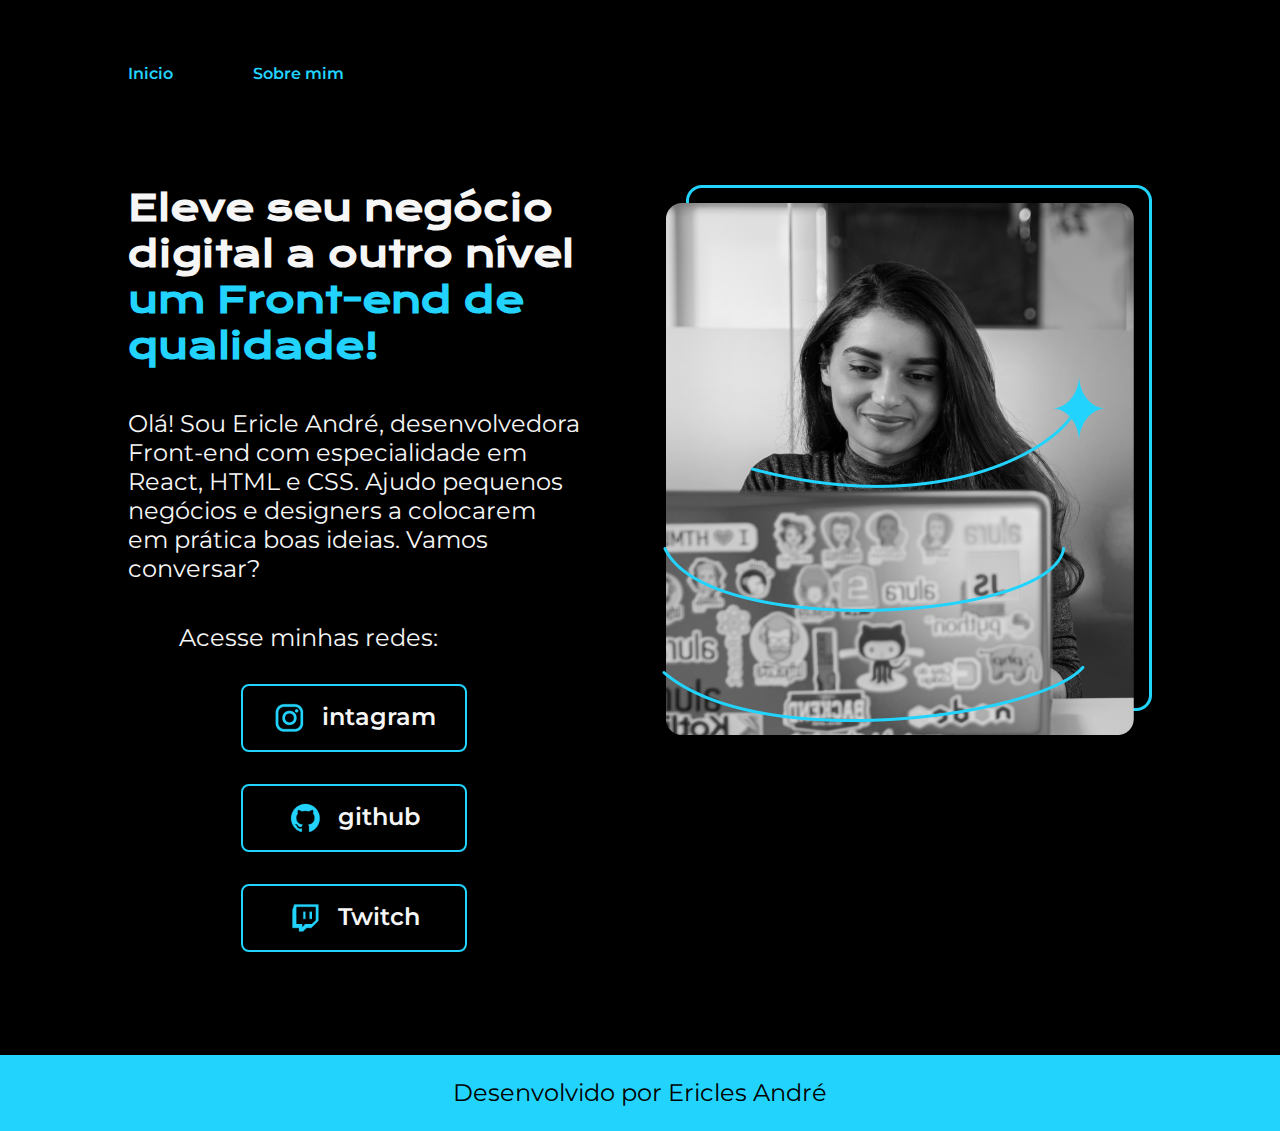
<file: index.html>
<!DOCTYPE html>
<html lang="pt-br">
    <head>
        <meta charset="UTF-8">
        <meta http-equiv="X-UA-Compatible" content="IE=edge">
        <meta name="viewport" content="width=device-width, initial-scale=1.0">
        <title> Apple Store</title>
        <link rel="stylesheet" href="style/style.css">
    </head>
        
    <body>
        <header class="cabecalho">
            <nav class="cabecalho__navegacao">
                <a class="cabecalho__navegacao__link" href="index.html">Inicio</a>
                <a class="cabecalho__navegacao__link" href="about.html">Sobre mim</a>
            </nav>
        </header>
       <main class="apresentacao">
            <section class="apresentacao__conteudo">
                <h1 class="apresentacao__conteudo__titulo">Eleve seu negócio digital a outro nível <strong class="Destaque-titulo">um Front-end de qualidade!</strong></h1>
                <p class="apresentacao__conteudo__texto">Olá! Sou Ericle André, desenvolvedora Front-end com especialidade em React, HTML e CSS. Ajudo pequenos negócios e designers a colocarem em prática boas ideias. Vamos conversar?</p>
                <div class="apresentacao__conteudo__links">
                    <h2 class="apresentacao__conteudo__subtitulo">Acesse minhas redes:</h2>
                    <a class="apresentacao__conteudo__links__navegacao" href="https://www.instagram.com/">
                       <img src="Assets/assets/instagram.png"> intagram</a>
                    <a class="apresentacao__conteudo__links__navegacao" href="https://github.com/ericles4">
                       <img src="Assets/assets/github.png"> github</a>
                    <a class="apresentacao__conteudo__links__navegacao" href="https://www.twitch.tv/">
                      <img src="Assets/assets/twitch.png">  Twitch</a>
                </div>
            </section>
            <img class="apresentacao__imagem" src="Imagem.png" alt="Menina programando">
        </main>
        <footer class="rodape"> 
            <p>Desenvolvido por Ericles André</p>

        </footer>
    </body>
</html>
</file>
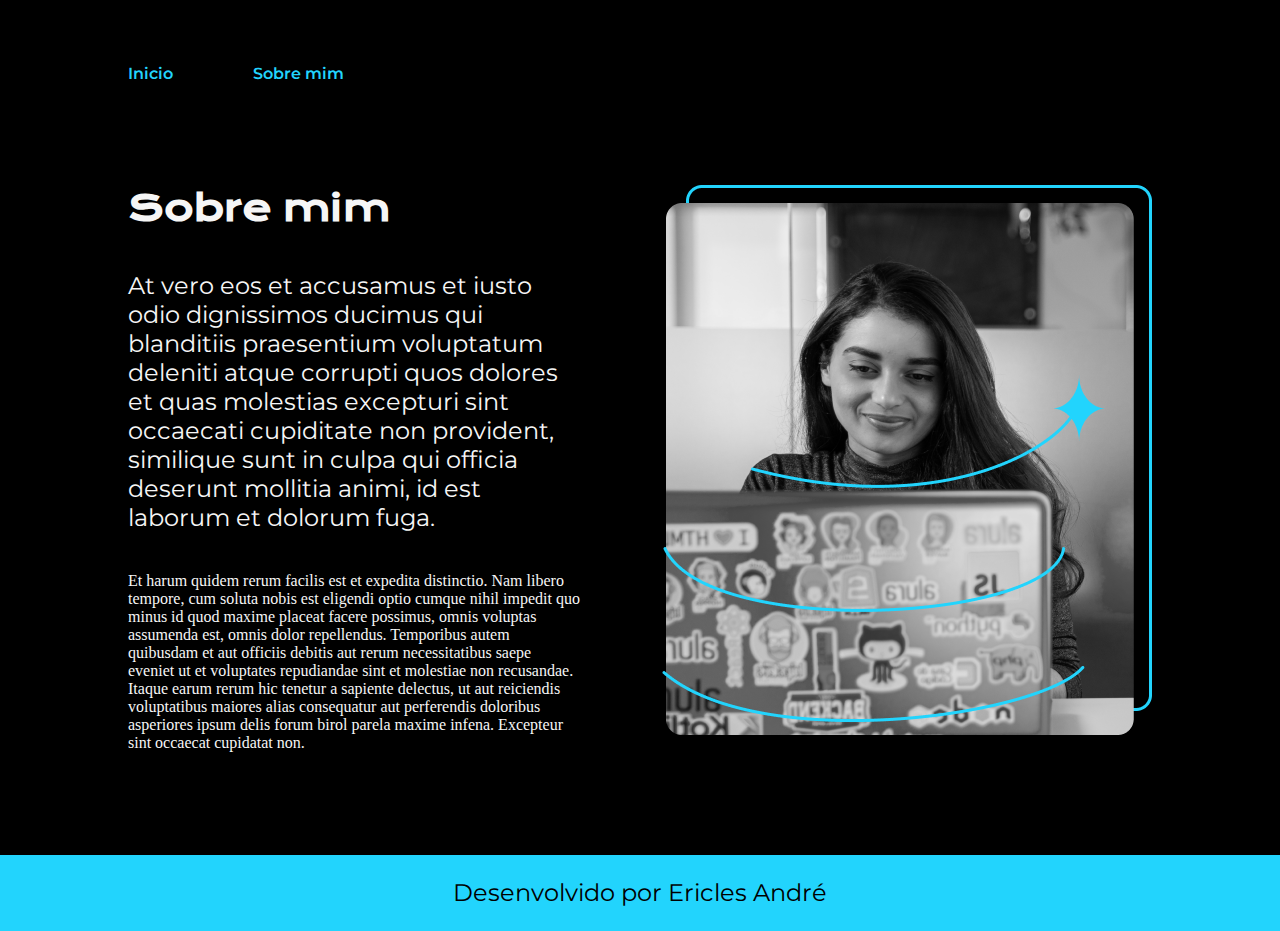
<file: about.html>
<!DOCTYPE html>
<html lang="pt-br">
<head>
    <meta charset="UTF-8">
    <meta http-equiv="X-UA-Compatible" content="IE=edge">
    <meta name="viewport" content="width=device-width, initial-scale=1.0">
    <link rel="stylesheet" href="style/style.css">
    <title>Sobre mim</title>
</head>
<body>
    <header class="cabecalho">
        <nav class="cabecalho__navegacao">
            <a class="cabecalho__navegacao__link" href="index.html">Inicio</a>
            <a class="cabecalho__navegacao__link" href="about.html">Sobre mim</a>
        </nav>
    </header>
   <main class="apresentacao">
        <section class="apresentacao__conteudo">
            <h1 class="apresentacao__conteudo__titulo">Sobre mim</h1>
            <p class="apresentacao__conteudo__texto">At vero eos et accusamus et iusto odio dignissimos ducimus qui blanditiis praesentium voluptatum deleniti atque corrupti quos dolores et quas molestias excepturi sint occaecati cupiditate non provident, similique sunt in culpa qui officia deserunt mollitia animi, id est laborum et dolorum fuga.</p>
            <P>Et harum quidem rerum facilis est et expedita distinctio. Nam libero tempore, cum soluta nobis est eligendi optio cumque nihil impedit quo minus id quod maxime placeat facere possimus, omnis voluptas assumenda est, omnis dolor repellendus. Temporibus autem quibusdam et aut officiis debitis aut rerum necessitatibus saepe eveniet ut et voluptates repudiandae sint et molestiae non recusandae. Itaque earum rerum hic tenetur a sapiente delectus, ut aut reiciendis voluptatibus maiores alias consequatur aut perferendis doloribus asperiores ipsum delis forum birol parela maxime infena. Excepteur sint occaecat cupidatat non.</P>
        </section>
        <img src="Imagem.png" alt="Menina programando">
    </main>
    <footer class="rodape"> 
        <p>Desenvolvido por Ericles André</p>

    </footer>
</body>
</html>
</file>
<file: style/style.css>
@import url('https://fonts.googleapis.com/css2?family=Krona+One&family=Montserrat:wght@400;600&display=swap');

:root {
    --cor--primaria: #000000;
    --cor--secundaria: #F6F6F6;
    --cor--tercearia: #22D4FD;

    --cor-hover: #272727;

    --fonte-monteserrat: 'Montserrat', sans-serif;
    --fonte-kronaone:'Krona One', sans-serif;
}

* {
    margin: 0;
    padding: 0;

}

body {

    box-sizing: border-box;
    background-color: var(--cor--primaria);
    color:var(--cor--secundaria);
}

.cabecalho {
    padding: 5% 0% 0% 10%;
}

.cabecalho__navegacao {
    display: flex;
    gap: 80px;
}

.cabecalho__navegacao__link {
    font-family: var(--fonte-monteserrat);
    font-weight: 600;
    color: #22D4FD;
    text-decoration: none;

}



.apresentacao {
    padding: 8% 10%;
    display: flex;
    align-items: flex-start;
    justify-content: space-between;
    gap: 5.125rem;
}

.apresentacao__conteudo {
    width: 50%;
    display: flex;
    flex-direction: column;
    gap: 40px;
    
}

.apresentacao__conteudo__titulo {
    font-size: 2.25rem;
    font-family: var(--fonte-kronaone);
}

.apresentacao__conteudo__texto {
    font-size: 1.5rem;
    font-family:  var(--fonte-monteserrat);
}

.apresentacao__conteudo__links {
    display: flex;
    flex-direction: column;
    align-items: center; /* é uma ordem para os seus filhos */
    justify-content: space-between;
    gap: 32px;
    width: 50%;
    align-self: center; /* essa é uma propriedade do filho pro pai, fazendo querer que a sua ordem seja a central */

}

.apresentacao__conteudo__subtitulo {
    font-family: var(--fonte-monteserrat) ;
    font-size: 1.5rem;
    font-weight: 400;
    width: 351px;
}

.apresentacao__conteudo__links__navegacao {
    display: flex;
    justify-content: center;
    gap: 16px;
    font-size: 1.5rem;
    /*background-color:#22D4FD;*/
    text-decoration: none;
    color:var(--cor--secundaria);
    padding: 16px;
    border-radius: 8px;
    width: 100%;
    text-align: center;
    font-family:  var(--fonte-monteserrat);
    font-weight: 600;
    border: 2px solid var(--cor--tercearia);
    box-sizing: border-box;

}

.apresentacao__conteudo__links__link:hover {
    background-color: var(--cor-hover);
}

.apresentacao__imagem {
    width: 50%;
}

.Destaque-titulo {
    color:var(--cor--tercearia);

}

.rodape {
    color: var(--cor--primaria);
    background-color:var(--cor--tercearia);
    padding: 23.64px 0;
    text-align: center;
    font-family:  var(--fonte-monteserrat);
    font-size: 1.5rem;
}

@media (max-width: 1200px) {
    
    .cabecalho {
        padding: 6%;
    }

    .cabecalho__navegacao {
        justify-content: center;
    }
    
    .apresentacao {
        flex-direction: column-reverse;
        align-items: center;
        padding: 5%;
    }

    .apresentacao__conteudo {
        width: auto;
    }
    
}
</file>
